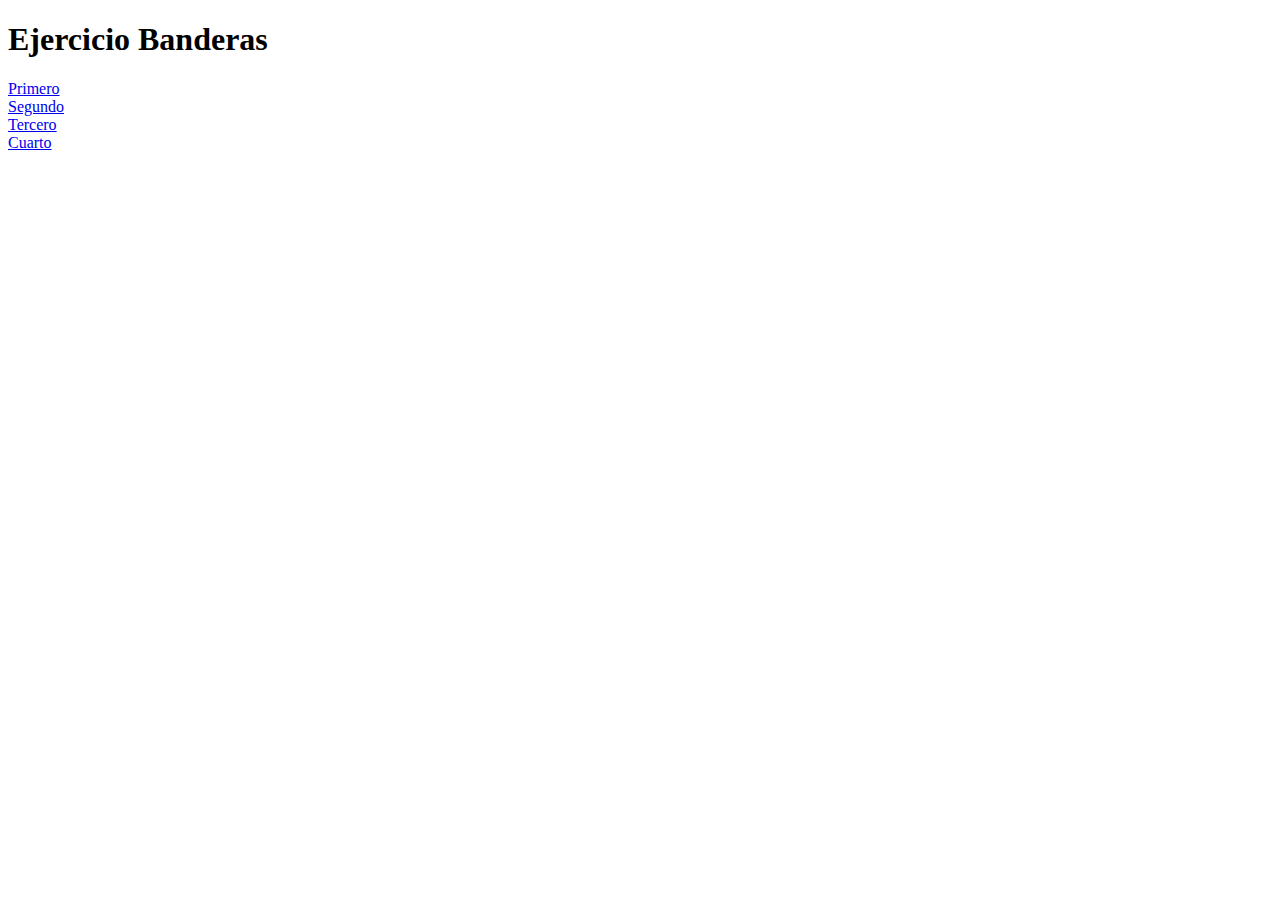
<file: Banderas -Display/index.html>
<!DOCTYPE html>
<html lang="en">
<head>
	<meta charset="UTF-8">
	<title>Bandera Display</title>
	<link rel="stylesheet" href="primero.css">
</head>
<body>
<h1>Ejercicio Banderas</h1>
<a href="primero.html" target="_blank">Primero</a>
<br>
<a href="segundo.html" target="_blank">Segundo</a>
<br> 
<a href="tercero.html" target="_blank">Tercero</a>
<br>
<a href="cuarto.html" target="_blank">Cuarto</a>
	
</body>
</html>
</file>
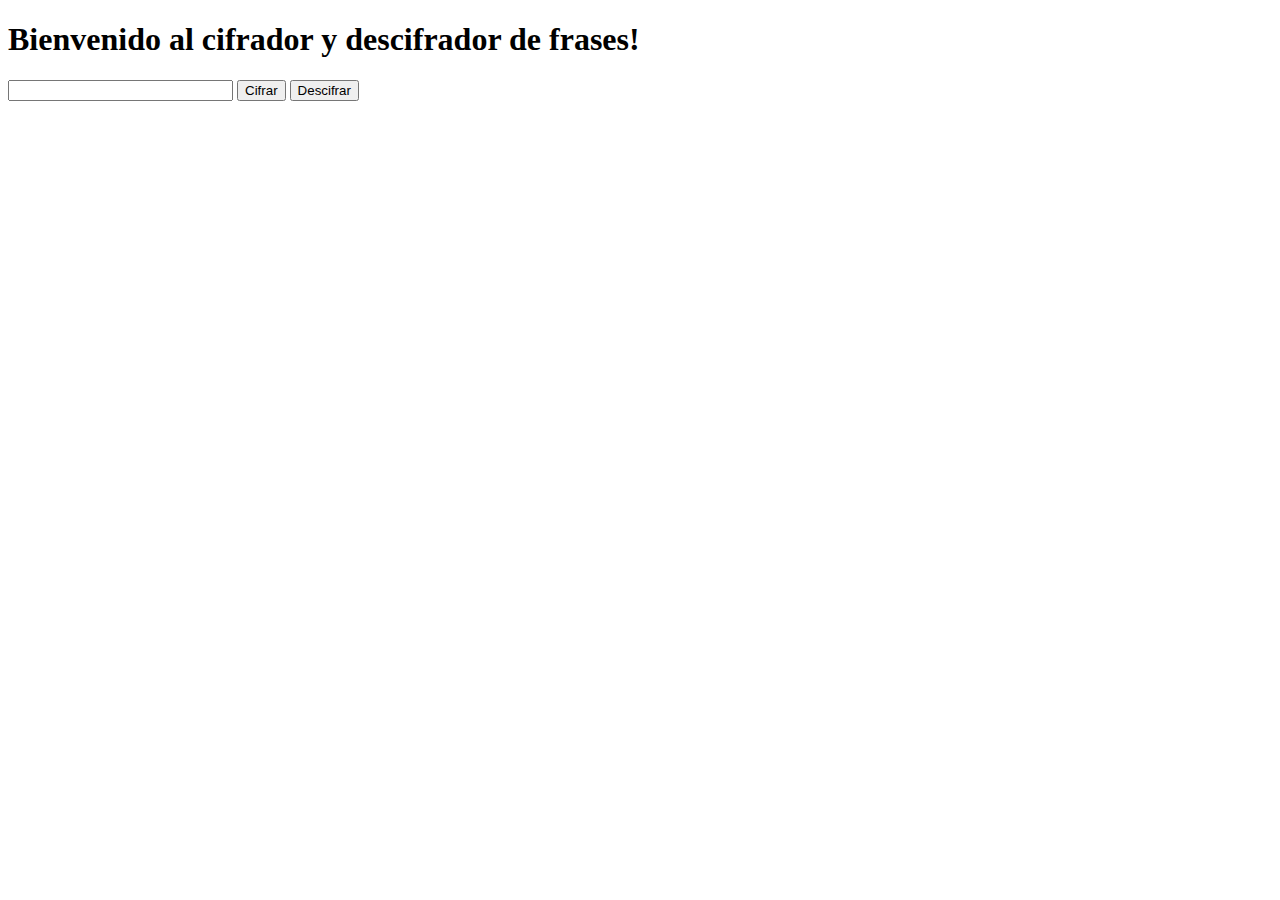
<file: Cifrado Cesar/index.html>
<!DOCTYPE html>
<html>
	<head>
		<meta charset="utf.8">
 		<title>Cifrado Cesar</title>
  	</head>
  	<body>
  		<h1>Bienvenido al cifrador y descifrador de frases!</h1>
	  	<input id="text" type= "text" size = "25">
	  	<button type="submit" onclick="cipher(document.getElementById('text').value)">Cifrar</button>
	  	<button type="submit" onclick="decipher(document.getElementById('text').value)">Descifrar</button>
		<script src = "app.js"></script>
	</body>
</html>
</file>
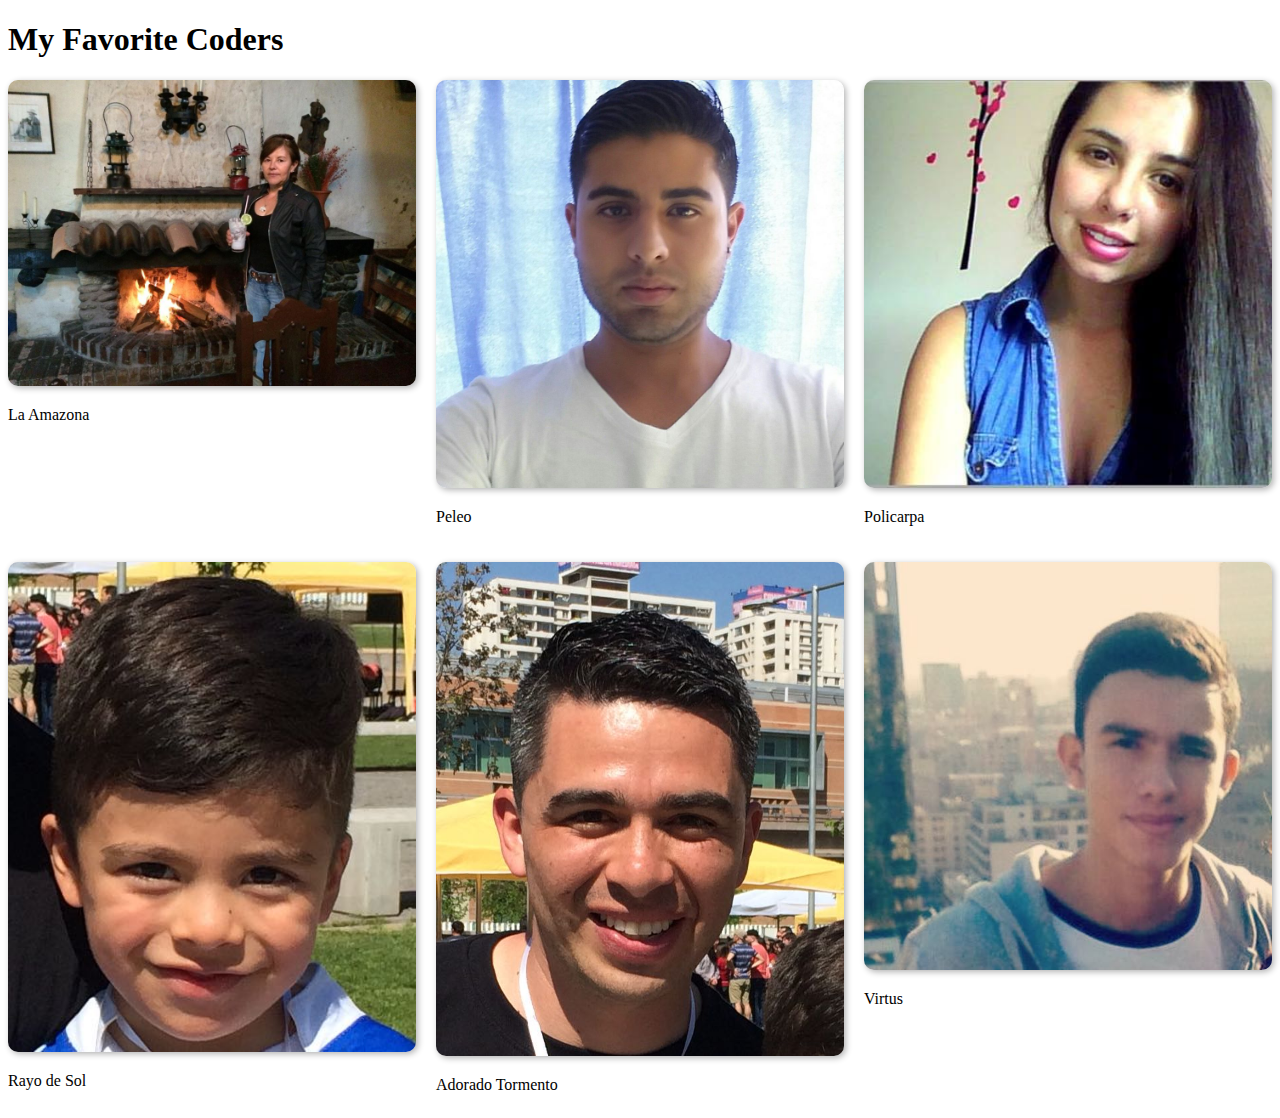
<file: Clase práctica coders/index.html>
<!DOCTYPE html>
<html lang="en">
<head>
	<meta charset="UTF-8">
	<title>Mis Coders</title>
	<link rel="stylesheet" href="style.css">
</head>
<h1>My Favorite Coders</h1>
<body>

<div class="caja">
   <div>
        <img src="imag/foto1.jpeg" alt="">
        <p>La Amazona</p>
   </div>
   <div>
        <img src="imag/foto2.jpeg" alt="">
        <p>Peleo</p>
   </div>
      <div>
        <img src="imag/foto3.jpeg" alt="">
        <p>Policarpa</p>
   </div>
      <div>
        <img src="imag/foto4.jpeg" alt="">
        <p>Rayo de Sol</p>
   </div>
      <div>
        <img src="imag/foto5.jpeg" alt="">
        <p>Adorado Tormento</p>
   </div>
      <div>
        <img src="imag/foto6.jpeg" alt="">
        <p>Virtus</p>
   </div>
</div>
       
</body>
</html>
</file>
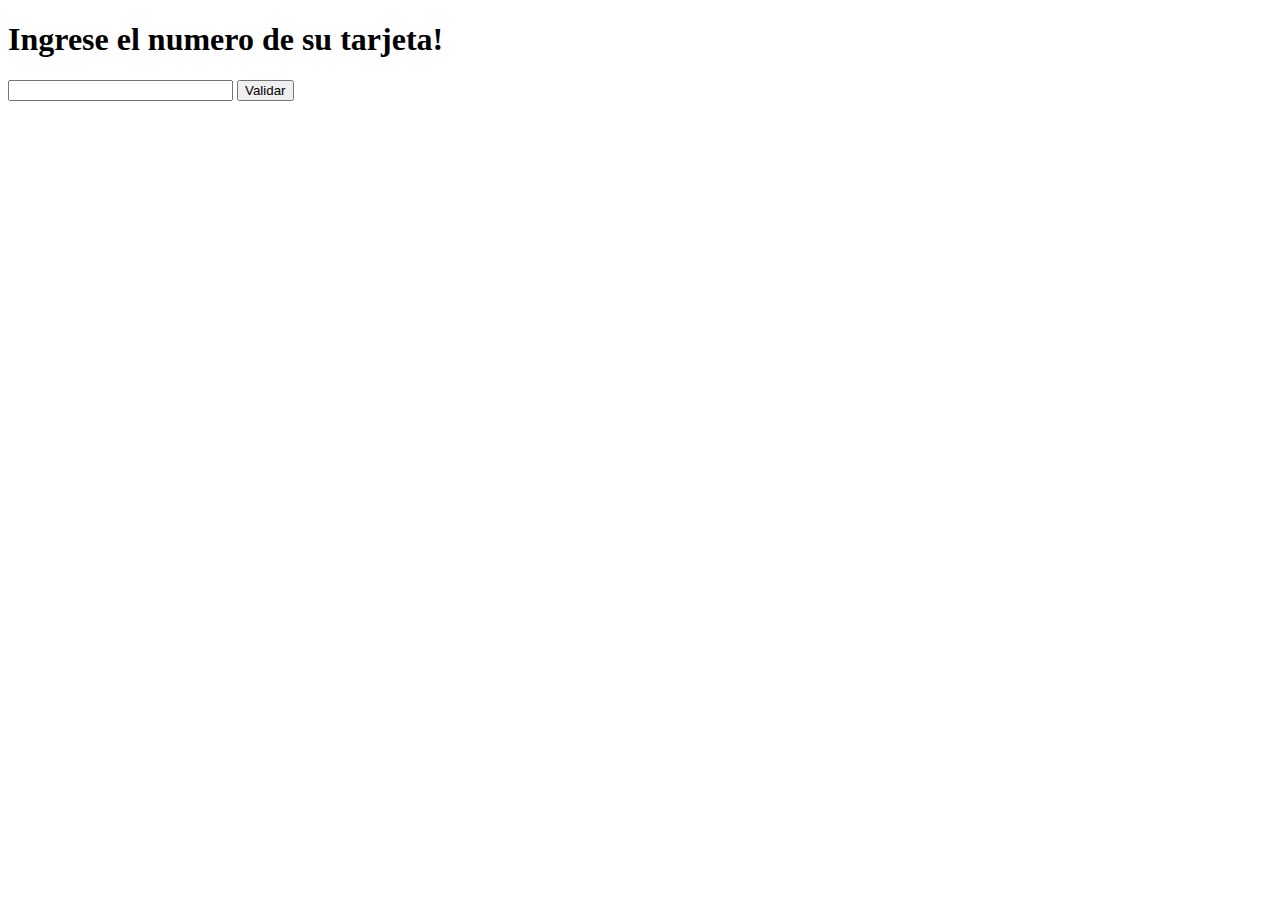
<file: TarjetaCeditoValida/index.html>
<!DOCTYPE html>
<html>
	<head>
		<meta charset="utf.8">
 		<title>Tarjeta Activa</title>
  	</head>
  	<body>
  		<h1>Ingrese el numero de su tarjeta!</h1>
	  	<input id="text" type= "text" size = "25">
	  	<button type="submit" onclick="isValidCard(document.getElementById('text').value)">Validar</button>
		<script src = "tarjetaCreditoValida.js"></script>
	</body>
</html>
</file>
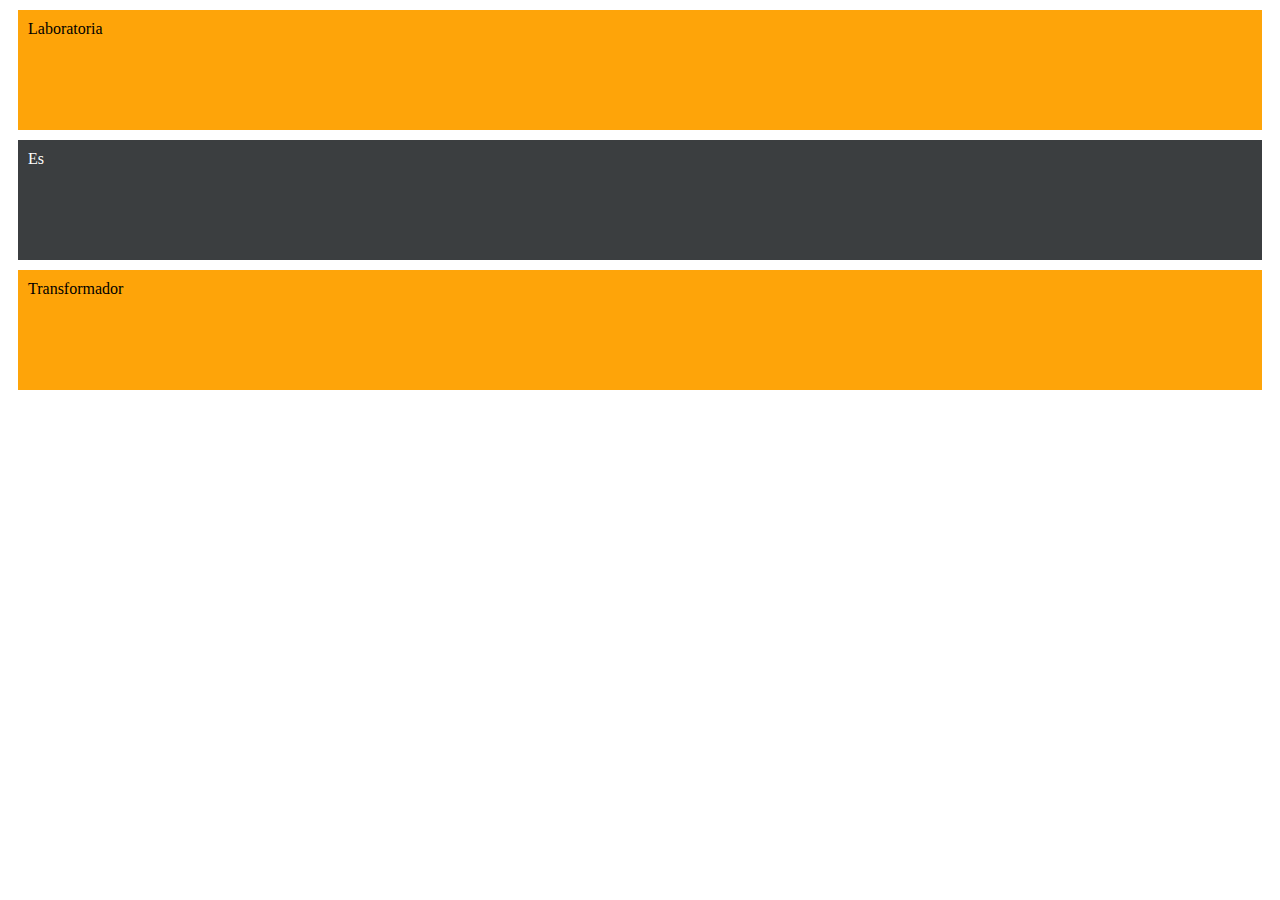
<file: Banderas -Display/cuarto.html>
<!DOCTYPE html>
<html lang="en">
<head>
	<meta charset="UTF-8">
	<title>Cuarta Parte</title>
	<link rel="stylesheet" href="cuarto.css">
</head>
<body>
<div class="yellow">Laboratoria</div>
	<div class="gray">Es</div>
	<div class="yellow">Transformador</div>
	
</body>
</html>
</file>
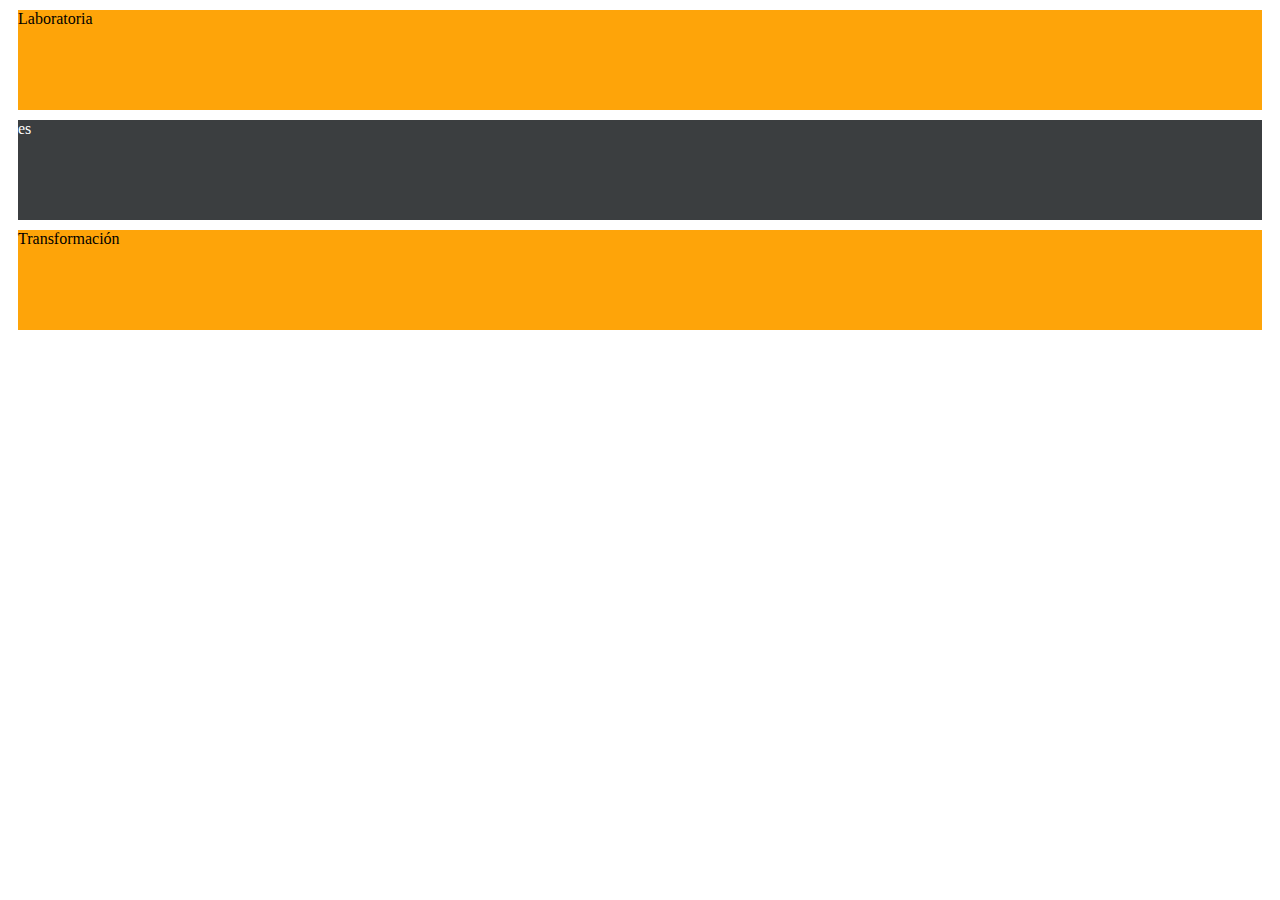
<file: Banderas -Display/primero.html>
<!DOCTYPE html>
<html lang="en">
<head>
	<meta charset="UTF-8">
	<title>Primero</title>
	<link rel="stylesheet" href="primero.css">
</head>
<body>
<div class="yellow">Laboratoria</div>
<div class="gray">es</div>
<div class="yellow">Transformación</div>
	
</body>
</html>
</file>
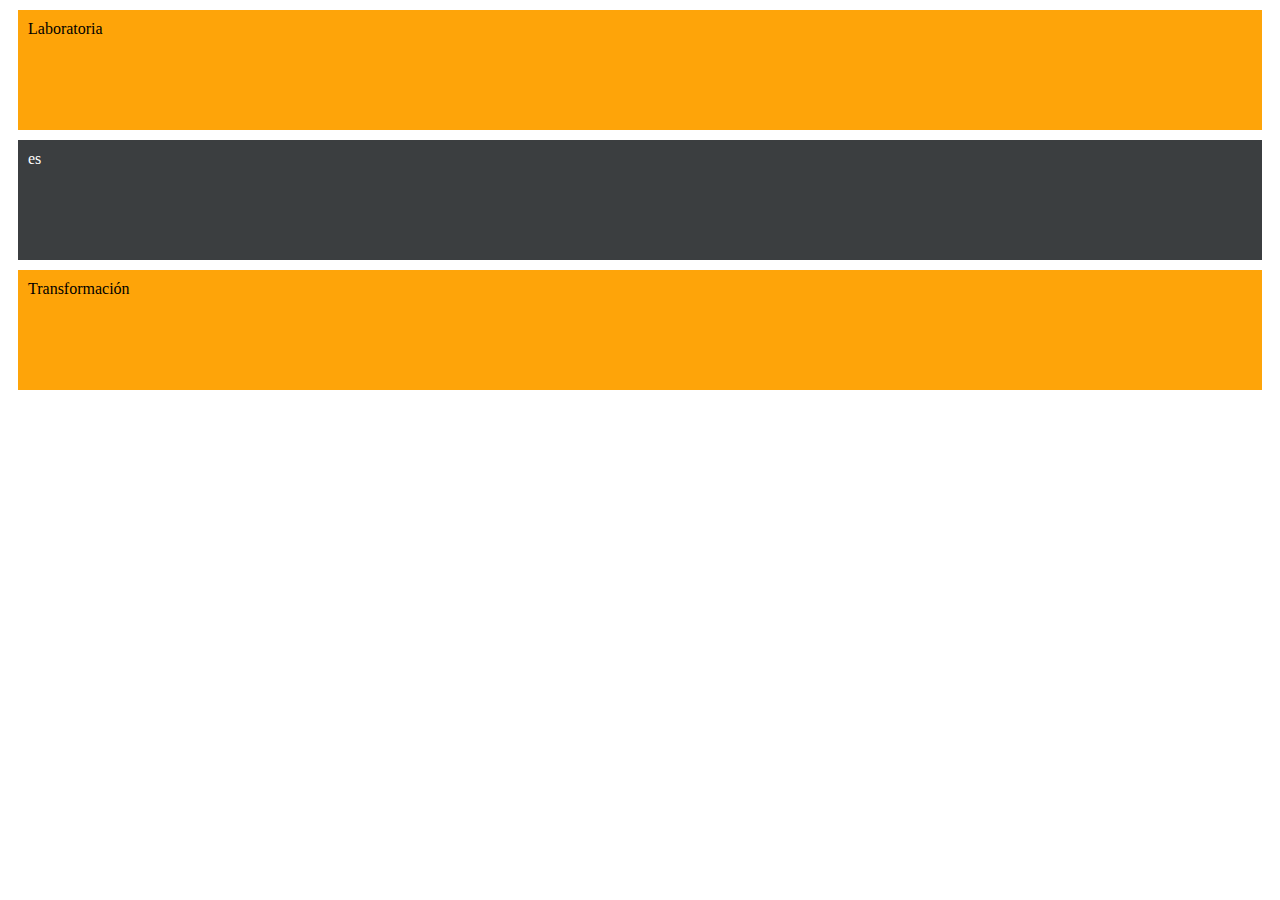
<file: Banderas -Display/segundo.html>
<!DOCTYPE html>
<html lang="en">
<head>
	<meta charset="UTF-8">
	<title>Segunda Parte</title>
	<link rel="stylesheet" href="segundo.css">
</head>
<body>
<div class="yellow">Laboratoria</div>
<div class="gray">es</div>
<div class="yellow">Transformación</div>
	
</body>
</html>
</file>
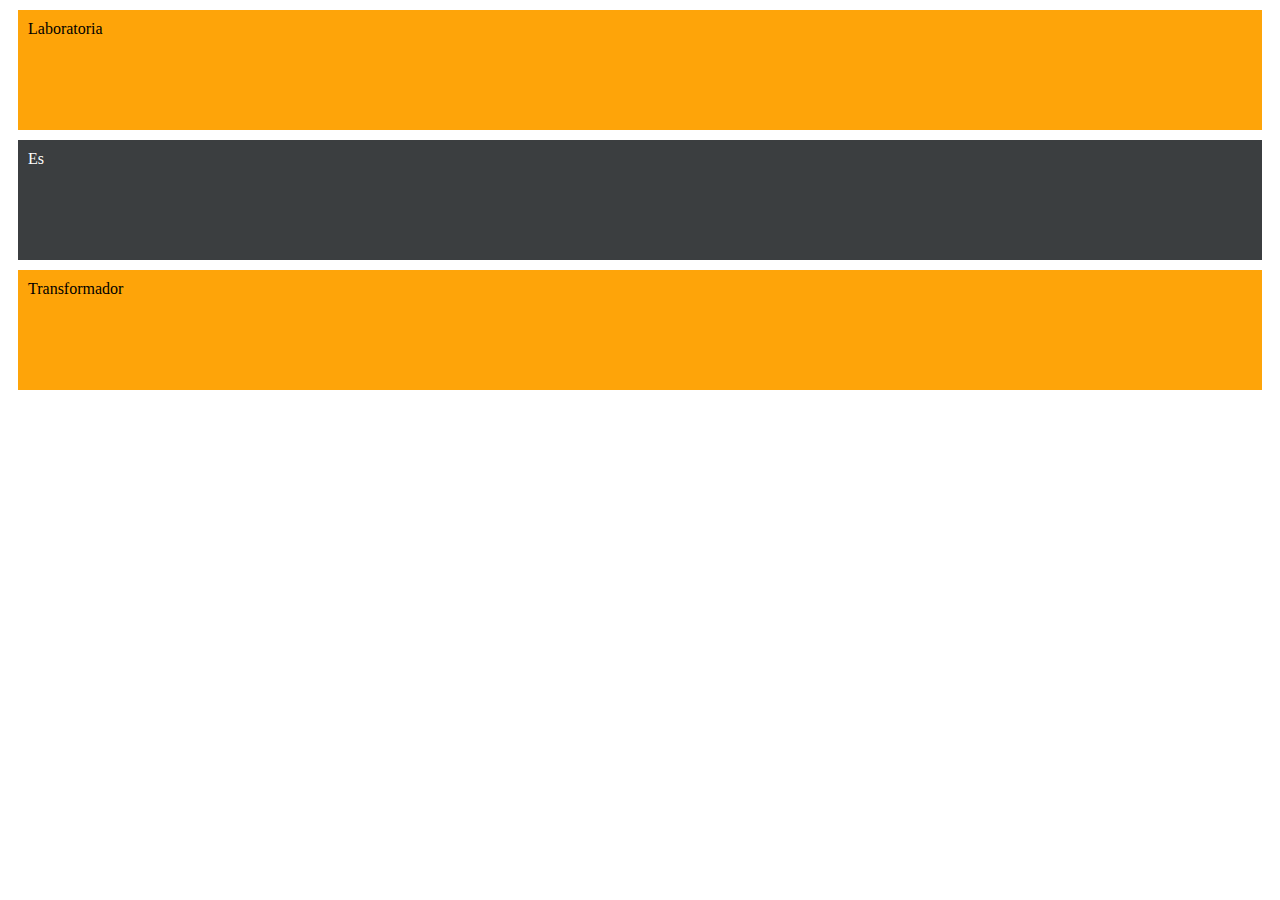
<file: Banderas -Display/tercero.html>
<!DOCTYPE html>
<html lang="en">
<head>
	<meta charset="tercero.css">
	<title>Tercera Parte</title>
	<link rel="stylesheet" href="tercero.css">
</head>
<body>
	<div class="yellow">Laboratoria</div>
	<div class="gray">Es</div>
	<div class="yellow">Transformador</div>

</body>
</html>
</file>
<file: Banderas -Display/primero.css>
.yellow,.gray{
	height: 100px;
	margin:  10px;
	padding: :10px;
}
.yellow{
	
	background-color: #FEA409;
}
.gray{
background-color: #3B3E40;
color: white;

}
</file>
<file: Clase práctica coders/style.css>
.caja { 
  display: inline-grid;
  grid-template-columns: 1fr 1fr 1fr;
  grid-gap: 20px;
  align-items: stretch;
  justify-items: center;
  }
.caja img {
  border-radius:10px;
  box-shadow: 2px 2px 6px 0px  rgba(0,0,0,0.3);
  max-width: 100%;
}
</file>
<file: Banderas -Display/cuarto.css>
.yellow,.gray{
	height: 100px;
	margin: 10px;
	padding: 10px
}
.yellow{
	background-color: #FEA409;
}
.gray{
	background-color:#3B3E40;
	color: white;
}
</file>
<file: Banderas -Display/segundo.css>
.yellow,.gray{
	height: 100px;
	margin: 10px;
	padding: 10px
}
.yellow{
	background-color: #FEA409;
}
.gray{
	background-color:#3B3E40;
	color: white;
}
</file>
<file: Banderas -Display/tercero.css>
.yellow,.gray{
	height: 100px;
	margin: 10px;
	padding: 10px
}
.yellow{
	background-color: #FEA409;
}
.gray{
	background-color:#3B3E40;
	color: white;
}
</file>
